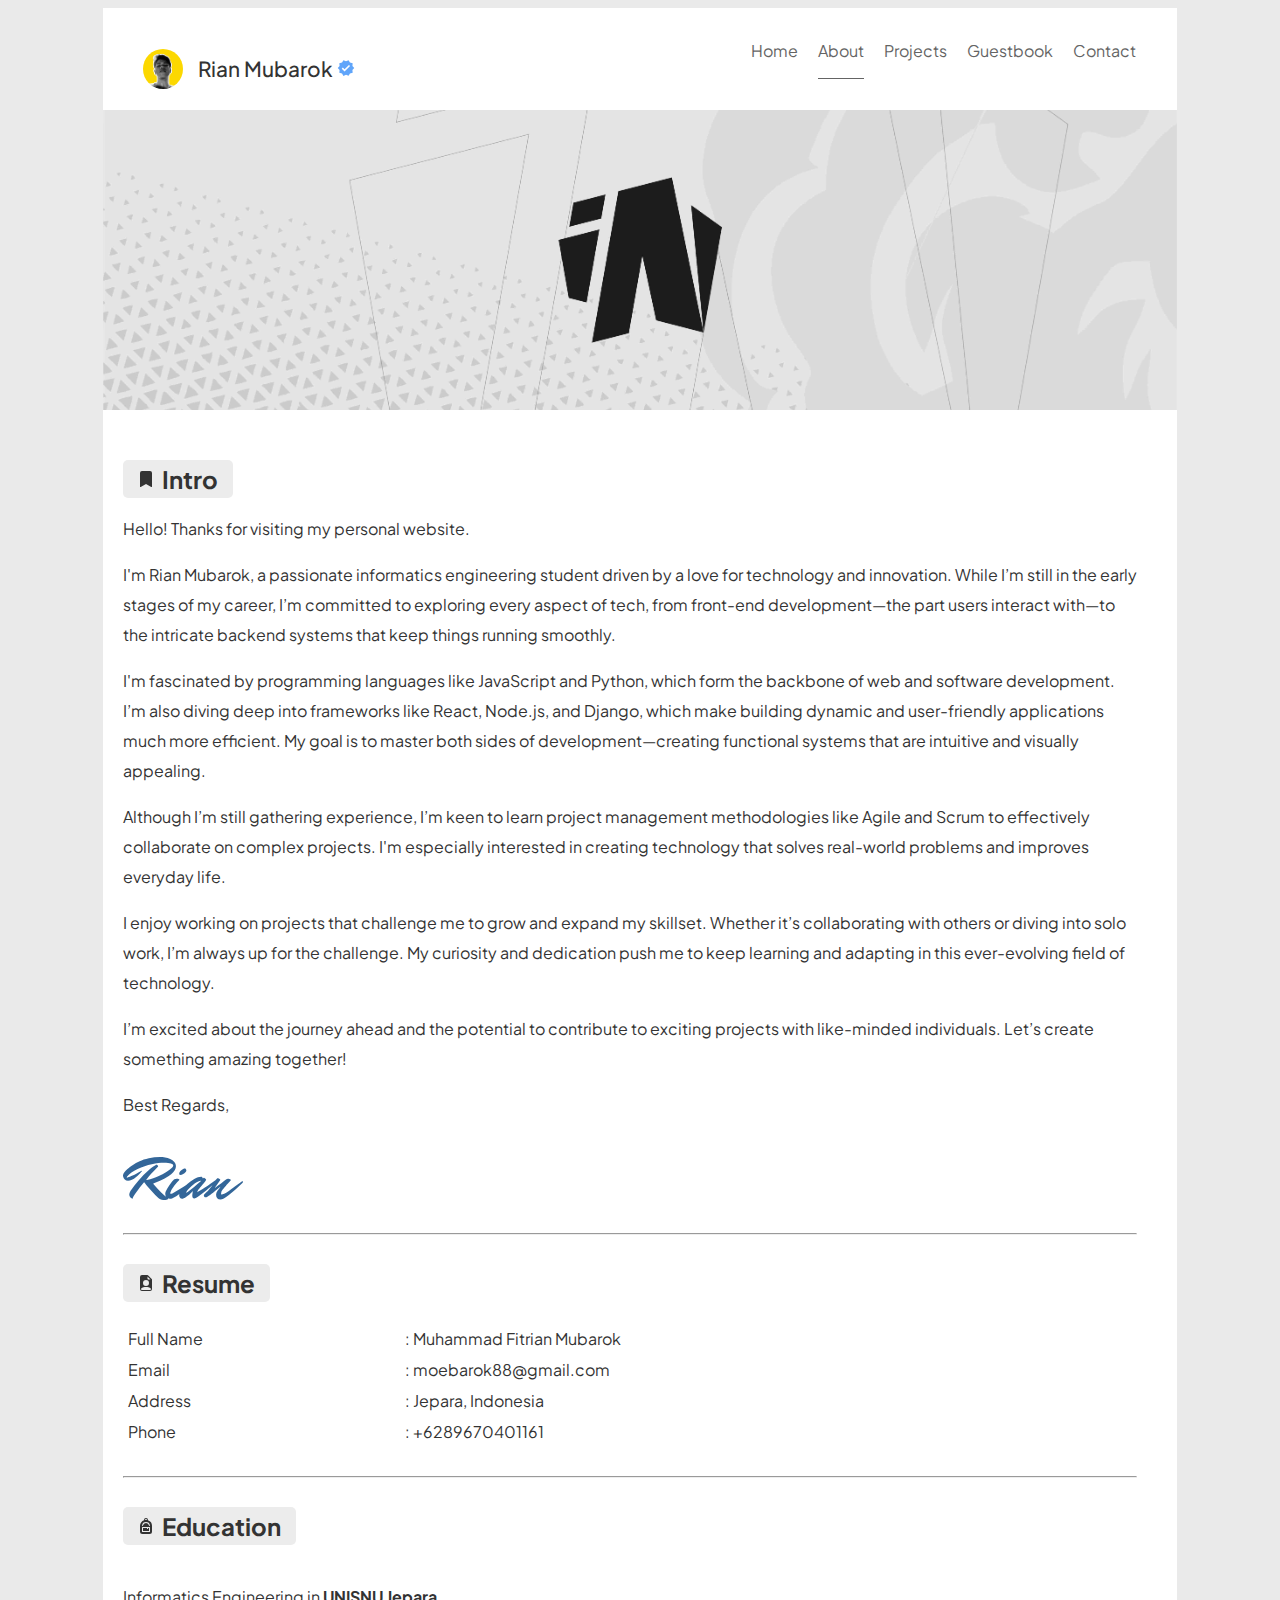
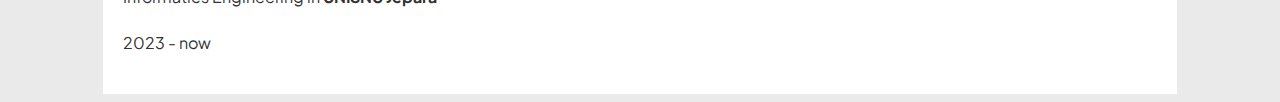
<file: about.html>
<!DOCTYPE html>
<html lang="en">
  <head>
    <meta charset="UTF-8" />
    <meta http-equiv="X-UA-Compatible" content="IE=edge" />
    <meta name="viewport" content="width=device-width, initial-scale=1.0" />
    <title>Document</title>
    <link rel="preconnect" href="https://fonts.googleapis.com" />
    <link rel="preconnect" href="https://fonts.gstatic.com" crossorigin />
    <link
      href="https://fonts.googleapis.com/css2?family=Plus+Jakarta+Sans:ital,wght@0,200..800;1,200..800&display=swap"
      rel="stylesheet"
    />
    <link rel="stylesheet" href="style.css" />
  </head>
  <body>
    <div class="container">
      <div class="navbar">
        <h1>
          <img src="img/pp1.jpg" alt="Fitrian Mubarok" class="profile" />Rian
          Mubarok
          <svg
            stroke="currentColor"
            fill="#60A5FA"
            stroke-width="0"
            viewBox="0 0 24 24"
            class="text-blue-400"
            height="18"
            width="18"
            xmlns="http://www.w3.org/2000/svg"
          >
            <path fill="none" d="M0 0h24v24H0z"></path>
            <path
              d="M23 12l-2.44-2.79.34-3.69-3.61-.82-1.89-3.2L12 2.96 8.6 1.5 6.71 4.69 3.1 5.5l.34 3.7L1 12l2.44 2.79-.34 3.7 3.61.82L8.6 22.5l3.4-1.47 3.4 1.46 1.89-3.19 3.61-.82-.34-3.69L23 12zm-12.91 4.72l-3.8-3.81 1.48-1.48 2.32 2.33 5.85-5.87 1.48 1.48-7.33 7.35z"
            ></path>
          </svg>
        </h1>
        <div class="menu-icon" onclick="toggleMenu()">&#9776;</div>
        <!-- Hamburger icon -->
        <ul id="nav-links">
          <li><a href="index.html">Home</a></li>
          <li><a href="about.html">About</a></li>
          <li><a href="#">Projects</a></li>
          <li><a href="#">Guestbook</a></li>
          <li><a href="#">Contact</a></li>
        </ul>
      </div>

      <div class="hero">
        <!-- <img src="ian.jpg" /> -->
      </div>
      <div class="content cf">
        <div class="main">
          <div class="title-about">
            <div class="about">
              <svg
                xmlns="http://www.w3.org/2000/svg"
                width="16"
                height="16"
                fill="currentColor"
                class="bi bi-bookmark-fill"
                viewBox="0 0 16 16"
              >
                <path
                  d="M2 2v13.5a.5.5 0 0 0 .74.439L8 13.069l5.26 2.87A.5.5 0 0 0 14 15.5V2a2 2 0 0 0-2-2H4a2 2 0 0 0-2 2"
                />
              </svg>
              <h2>Intro</h2>
            </div>
          </div>

          <p>Hello! Thanks for visiting my personal website.</p>

          <p>
            I'm Rian Mubarok, a passionate informatics engineering student
            driven by a love for technology and innovation. While I’m still in
            the early stages of my career, I’m committed to exploring every
            aspect of tech, from front-end development—the part users interact
            with—to the intricate backend systems that keep things running
            smoothly.
          </p>

          <p>
            I'm fascinated by programming languages like JavaScript and Python,
            which form the backbone of web and software development. I’m also
            diving deep into frameworks like React, Node.js, and Django, which
            make building dynamic and user-friendly applications much more
            efficient. My goal is to master both sides of development—creating
            functional systems that are intuitive and visually appealing.
          </p>

          <p>
            Although I’m still gathering experience, I’m keen to learn project
            management methodologies like Agile and Scrum to effectively
            collaborate on complex projects. I'm especially interested in
            creating technology that solves real-world problems and improves
            everyday life.
          </p>

          <p>
            I enjoy working on projects that challenge me to grow and expand my
            skillset. Whether it’s collaborating with others or diving into solo
            work, I’m always up for the challenge. My curiosity and dedication
            push me to keep learning and adapting in this ever-evolving field of
            technology.
          </p>

          <p>
            I’m excited about the journey ahead and the potential to contribute
            to exciting projects with like-minded individuals. Let’s create
            something amazing together!
          </p>

          <p>Best Regards,</p>
          <br />
          <img src="img/ttd.svg" alt="" width="120" />
          <br />
          <br />
          <hr />
          <br />
          <div class="title-about">
            <div class="about">
              <svg
                xmlns="http://www.w3.org/2000/svg"
                width="16"
                height="16"
                fill="currentColor"
                class="bi bi-file-earmark-person-fill"
                viewBox="0 0 16 16"
              >
                <path
                  d="M9.293 0H4a2 2 0 0 0-2 2v12a2 2 0 0 0 2 2h8a2 2 0 0 0 2-2V4.707A1 1 0 0 0 13.707 4L10 .293A1 1 0 0 0 9.293 0M9.5 3.5v-2l3 3h-2a1 1 0 0 1-1-1M11 8a3 3 0 1 1-6 0 3 3 0 0 1 6 0m2 5.755V14a1 1 0 0 1-1 1H4a1 1 0 0 1-1-1v-.245S4 12 8 12s5 1.755 5 1.755"
                />
              </svg>
              <h2>Resume</h2>
            </div>
          </div>
          <br />
          <table border="0" cellspacing="0" cellpadding="5">
            <tr>
              <td>Full Name</td>
              <td>: Muhammad Fitrian Mubarok</td>
            </tr>
            <tr>
              <td>Email</td>
              <td>: moebarok88@gmail.com</td>
            </tr>
            <tr>
              <td>Address</td>
              <td>: Jepara, Indonesia</td>
            </tr>
            <tr>
              <td>Phone</td>
              <td>: +6289670401161</td>
            </tr>
          </table>
          <br />
          <hr />
          <br />
          <div class="title-about">
            <div class="about">
              <svg
                xmlns="http://www.w3.org/2000/svg"
                width="16"
                height="16"
                fill="currentColor"
                class="bi bi-backpack-fill"
                viewBox="0 0 16 16"
              >
                <path d="M5 13v-3h4v.5a.5.5 0 0 0 1 0V10h1v3z" />
                <path
                  d="M6 2v.341C3.67 3.165 2 5.388 2 8v5.5A2.5 2.5 0 0 0 4.5 16h7a2.5 2.5 0 0 0 2.5-2.5V8a6 6 0 0 0-4-5.659V2a2 2 0 1 0-4 0m2-1a1 1 0 0 1 1 1v.083a6 6 0 0 0-2 0V2a1 1 0 0 1 1-1m0 3a4 4 0 0 1 3.96 3.43.5.5 0 1 1-.99.14 3 3 0 0 0-5.94 0 .5.5 0 1 1-.99-.14A4 4 0 0 1 8 4M4.5 9h7a.5.5 0 0 1 .5.5v4a.5.5 0 0 1-.5.5h-7a.5.5 0 0 1-.5-.5v-4a.5.5 0 0 1 .5-.5"
                />
              </svg>
              <h2>Education</h2>
            </div>
          </div>
          <br />
          <p>Informatics Engineering in <b>UNISNU Jepara</b></p>
          <p>2023 - now</p>
        </div>
      </div>
      <!-- <div class="footer">
        <p class="copy">Copyright 2024. Fitrian Mubarok</p>
      </div> -->
    </div>
    <script>
      function toggleMenu() {
        const menu = document.getElementById("nav-links");
        menu.classList.toggle("show");
      }
      // Dapatkan semua elemen link di dalam nav-links
      const navLinks = document.querySelectorAll("#nav-links li a");

      // Dapatkan URL halaman saat ini
      const currentUrl = window.location.href;

      // Loop setiap link dan cek apakah URL cocok dengan URL saat ini
      navLinks.forEach((link) => {
        if (link.href === currentUrl) {
          link.classList.add("active"); // Tambahkan kelas 'active' ke link aktif
        }
      });
    </script>
  </body>
</html>
</file>
<file: style.css>
* {
  font-family: "Plus Jakarta Sans", Helvetica, sans-serif;
}
body {
  background-color: #eaeaea;
  color: #333;
}
.container {
  background-color: white;
  width: 85%;
  margin: 0 auto;
}
h1 {
  padding: 41px 20px 21px 20px;
  margin: 0;
  font-weight: 500;
  font-size: 130%;
  line-height: 40px;
}
li {
  display: inline-block;
}
ul a {
  color: rgb(100, 100, 100);
  text-decoration: none;
  display: inline-block;
}
/* Gaya hover untuk link yang tidak aktif */
ul a:hover:not(.active) {
  color: rgb(100, 100, 100);
}

/* Animasi underline */
ul a::after {
  content: "";
  display: block;
  padding-bottom: 0.5rem;
  border-bottom: 0.1rem solid rgb(100, 100, 100);
  transform: scaleX(0);
  transition: 0.2s linear;
}

/* Animasi underline pada hover, kecuali jika elemen memiliki kelas 'active' */
ul a:hover:not(.active)::after {
  transform: scaleX(0.5);
}

.hero {
  width: 100%;
  height: 300px;
  background-image: url(img/ian.jpg);
  background-size: cover;
  background-position: center;
}
.content {
  padding: 20px;
}
.content h2 {
  margin: 0;
}
.content .penulis {
  color: rgb(100, 100, 100);
  margin-top: 10px;
  margin-bottom: 30px;
}
.content .main {
  margin-top: 30px;
  padding-right: 20px;
  box-sizing: border-box;
  float: left;
}
/* .content .main p,
.footer p,
.sidebar p {
  font-size: small;
} */
.content .main h2 + p {
  font-size: medium;
}
.footer {
  background-color: #333;
  color: white;
  text-align: center;
  padding: 0.05px;
}
.cf:before,
.cf:after {
  content: " ";
  display: table;
}

.cf:after {
  clear: both;
}
/* .cf {
  *zoom: 1;
} */

@media screen and (max-width: 768px) {
  .container {
    width: 100%;
  }
}
img.profile {
  margin-right: 15px;
  float: left;
  width: 40px;
  border-radius: 100%;
}
.navbar {
  display: flex;
  justify-content: space-between;
  align-items: center;
  padding: 0 20px;
}

ul#nav-links {
  list-style: none;
  padding: 0;
  margin: 0;
  display: flex;
  padding-right: 21.44px;
}

ul#nav-links li {
  margin-left: 20px;
}

.menu-icon {
  padding-right: 21.44px;
  display: none;
  font-size: 30px;
  cursor: pointer;
}

@media screen and (max-width: 960px) {
  .menu-icon {
    display: block;
  }

  ul#nav-links {
    display: none; /* Hide the menu by default */
    flex-direction: column;
    position: absolute;
    top: 60px;
    right: 20px;
    background-color: white;
    border: 1px solid #ccc;
    padding: 10px;
    width: 200px;
  }

  ul#nav-links.show {
    display: flex; /* Show the menu when clicked */
  }

  ul#nav-links li {
    margin: 10px 0; /* Make each item take up its own line */
  }
}

.skills-section {
  display: flex;
  flex-wrap: wrap;
  gap: 10px; /* Mengatur jarak antar skill */
  margin-top: 20px;
}

.skill {
  display: flex;
  align-items: center;
  border: 1px solid #cacaca;
  border-radius: 50px;
  padding: 10px 20px;
  gap: 10px;
  cursor: pointer;
}

.skill-icon {
  width: 24px;
  height: 24px;
  margin-right: 10px;
}

.skill span {
  font-size: 16px;
  font-weight: 500;
}
.skill svg {
  transition: 0.5s;
}

.skill:hover svg {
  rotate: -20deg;
}

.skill:hover {
  background-color: #ececec;
}

.wave {
  display: inline-block; /* Agar animasi berfungsi dengan baik */
  animation: wave-animation 1s infinite; /* Memutar animasi tanpa henti */
}

@keyframes wave-animation {
  0%,
  100% {
    transform: rotate(0deg); /* Posisi awal */
  }

  40%,
  80% {
    transform: rotate(10deg); /* Miring ke kanan */
  }

  20%,
  60% {
    transform: rotate(-10deg); /* Miring ke kiri */
  }
}

.article-container {
  display: flex;
  gap: 20px;
  flex-wrap: wrap;
}

.article-link {
  text-decoration: none;
  color: inherit; /* Makes sure the text color stays the same */
  width: 30%;
}

.article-card {
  background-color: #fff;
  border: 1px solid #e0e0e0;
  border-radius: 8px;
  overflow: hidden;
  padding: 0;
  box-shadow: 0 2px 5px rgba(0, 0, 0, 0.1);
  transition: box-shadow 0.3s ease;
  position: relative;
  transition: 0.5s;
}

.article-card:hover {
  box-shadow: 0 5px 15px rgba(0, 0, 0, 0.2);
  scale: 1.01;
}

.img-placeholder {
  position: relative;
  overflow: hidden;
}

.img-placeholder img {
  width: 100%;
  height: auto;
  display: block;
  transition: all 0.3s ease;
}

.article-card:hover .img-placeholder img {
  filter: blur(5px) brightness(0.7);
  transform: scale(1.05); /* Adds slight zoom-in effect */
}

.read-more-overlay {
  position: absolute;
  top: 50%;
  left: 50%;
  transform: translate(-50%, -50%);
  font-weight: 200;
  font-size: 1em;
  color: white;
  opacity: 0;
  transition: opacity 0.3s ease;
}

.article-card:hover .read-more-overlay {
  opacity: 1;
}

.article-content {
  padding: 15px;
}

.tags {
  font-size: 0.85em;
  color: #007acc;
  font-weight: bold;
}

.article-container h3 {
  margin-top: 10px;
  font-size: 1.1em;
}

.date {
  font-size: 0.85em;
  color: #777;
}

.article-container p {
  margin: 10px 0;
}

.views {
  font-size: 0.85em;
  color: #555;
}

/* Mobile responsiveness */
@media (max-width: 768px) {
  .article-container {
    flex-direction: column;
  }

  .article-link {
    width: 100%;
  }
}

.contact-form {
  max-width: 100%;
  margin: auto;
  background: #fff;
}

table {
  width: 100%;
  border-collapse: collapse;
}

input[type="text"],
input[type="email"],
textarea {
  width: 100%;
  padding: 10px;
  margin: 5px 0;
  box-sizing: border-box;
  border: 1px solid #ccc;
  border-radius: 8px;
  font-size: 16px;
}

textarea {
  resize: none; /* Disable resize handle */
  height: 150px; /* Set a fixed height for textarea */
}

button {
  width: 100%;
  padding: 12px;
  background-color: #333;
  color: white;
  border: none;
  border-radius: 8px;
  cursor: pointer;
  transition: background-color 0.3s ease;
}

button:hover {
  background-color: #555;
}

.response-time {
  font-size: 0.85em;
  color: #666;
  margin-top: 10px;
}

/* Styling the form for mobile responsiveness */
@media (max-width: 600px) {
  td {
    display: block;
    width: 100%;
  }

  input[type="text"],
  input[type="email"],
  textarea {
    width: 100%;
    margin-bottom: 15px;
  }
}

p {
  line-height: 30px;
}

.active {
  content: "";
  display: block;
  padding-bottom: 0.5rem;
  border-bottom: 0.1rem solid rgb(100, 100, 100);
  /* transform: scaleX(0); */
  transition: 0.2s linear;
}

.title-about {
  display: flex;
  justify-content: flex-start; /* Grup berada di sebelah kiri */
}

.about {
  display: flex;
  align-items: center; /* Sejajarkan SVG dan teks vertikal */
  background-color: #ececec; /* Warna latar belakang hanya untuk grup */
  padding: 4px 15px; /* Padding di sekitar konten */
  border-radius: 5px; /* Opsional, untuk membuat sudut melengkung */
}

.content svg {
  margin-right: 8px; /* Spasi antara SVG dan teks */
}

.title-about h2 {
  margin: 0; /* Hilangkan margin default */
}

.chat-icon {
  position: fixed;
  bottom: 20px;
  right: 20px;
  background-color: #60a5fa;
  color: white;
  border-radius: 50%;
  padding: 15px;
  cursor: pointer;
  font-size: 24px;
  text-align: center;
}
.chat-popup {
  position: fixed;
  bottom: 80px;
  right: 20px;
  min-width: 200px;
  min-height: 200px;
  max-width: 90vw; /* Membatasi lebar maksimal 90% dari viewport */
  max-height: 85vh;
  background-color: #fff;
  border: 1px solid #ccc;
  border-radius: 10px;
  display: none;
  flex-direction: column;
  box-shadow: 0 0 10px rgba(0, 0, 0, 0.1);
  resize: both;
  overflow: hidden;
}
.chat-popup-header {
  background-color: #60a5fa;
  color: white;
  padding: 10px;
  border-top-left-radius: 10px;
  border-top-right-radius: 10px;
  text-align: center;
  cursor: move;
}
.chat-popup-body {
  padding: 10px;
  height: 200px;
  overflow-y: auto;
  flex-grow: 1;
}
.chat-popup-footer {
  display: flex;
  padding: 10px;
  border-top: 1px solid #ccc;
}
.chat-popup-footer input {
  padding: 10px;
  border-radius: 5px;
  border: 1px solid #ccc;
  margin-right: 10px;
}

.chat-popup-footer button {
  width: 50px; /* Menetapkan lebar tombol lebih kecil */
  padding: 10px;
  background-color: #60a5fa;
  color: white;
  border: none;
  border-radius: 10px;
  cursor: pointer;
}

/* Draggable corner for resizing */
.resizer {
  width: 15px;
  height: 15px;
  position: absolute;
  left: 0;
  top: 0;
  cursor: nwse-resize;
}
.chat-popup p {
  font-size: small;
  text-align: justify;
}

#successPopup {
  display: none;
  position: fixed;
  left: 50%;
  top: 50%;
  transform: translate(-50%, -50%);
  padding: 20px;
  background-color: #4caf50;
  color: white;
  font-size: 14px;
  border-radius: 10px;
}
</file>
